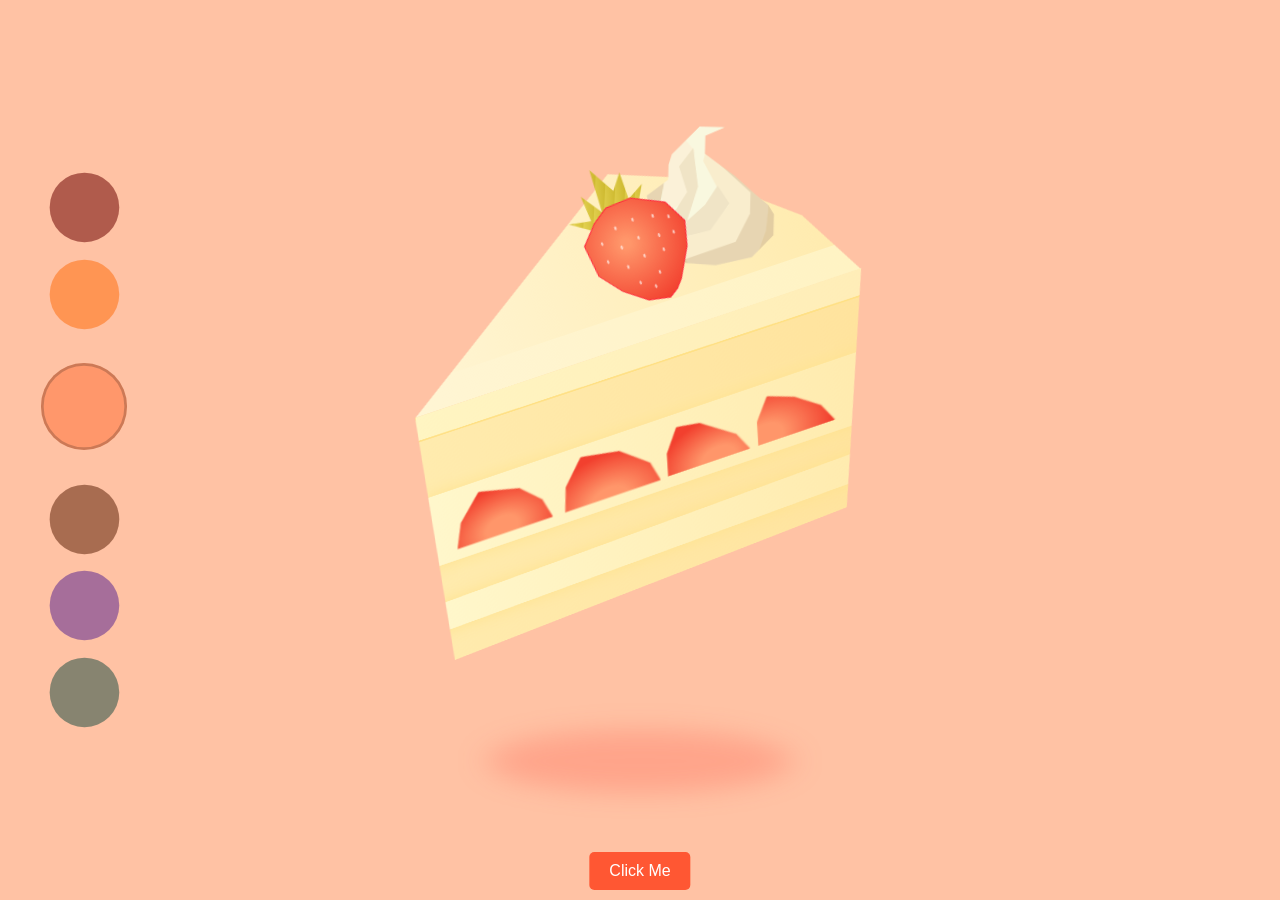
<file: 5/cake/1.html>
<!DOCTYPE html>
<html lang="en">
<head>
    <meta charset="UTF-8">
    <meta name="viewport" content="width=device-width, initial-scale=1.0">
    <title>Pastry Selector</title>
    <link rel="stylesheet" href="styles.css">
</head>
<body>
    <input class="flavor" type="radio" name="flavor" id="redvelvet" />
    <input class="flavor" type="radio" name="flavor" id="cheese" />
    <input class="flavor" type="radio" name="flavor" id="strawberry" checked />
    <input class="flavor" type="radio" name="flavor" id="chocolate" />
    <input class="flavor" type="radio" name="flavor" id="blueberry" />
    <input class="flavor" type="radio" name="flavor" id="lemon" />
    
    <main>
        <!-- == redvelvet pastry == -->
        <div class="slide slide-redvelvet">
            <div class="pastry">
                <div class="top">
                    <div class="fruit">
                        <div class="cream"></div>
                        <div class="cherry-top"></div>
                        <div class="cherry-base">
                            <div class="gloss"></div>
                        </div>
                    </div>
                </div>
                <div class="side">
                    <div class="border"></div>
                    <div class="stripes"></div>
                    <div class="cream"></div>
                </div>
            </div>
            <div class="shadow"></div>
        </div>
    
        <!-- == cheese pastry == -->
        <div class="slide slide-cheese">
            <div class="pastry">
                <div class="top"></div>
                <div class="side">
                    <div class="border"></div>
                    <div class="stripes"></div>
                    <div class="cream"></div>
                </div>
            </div>
            <div class="shadow"></div>
        </div>
    
        <!-- == strawberry pastry == -->
        <div class="slide slide-strawberry">
            <div class="pastry">
                <div class="top">
                    <div class="cream">
                        <div class="shade1"></div>
                        <div class="shade2"></div>
                        <div class="shade3"></div>
                        <div class="shade4"></div>
                        <div class="shade5"></div>
                    </div>
                    <div class="fruit">
                        <div class="base"></div>
                    </div>
                </div>
                <div class="side">
                    <div class="border"></div>
                    <div class="stripes">
                        <div class="stripe1"></div>
                        <div class="stripe2"></div>
                        <div class="stripe3"></div>
                        <div class="stripe4"></div>
                    </div>
                    <div class="cream"></div>
                </div>
            </div>
            <div class="shadow"></div>
        </div>
    
        <!-- == chocolate pastry == -->
        <div class="slide slide-chocolate">
            <div class="pastry">
                <div class="top">
                    <div class="fruit">
                        <div class="cream"></div>
                        <div class="cherry-top"></div>
                        <div class="cherry-base">
                            <div class="gloss"></div>
                        </div>
                    </div>
                </div>
                <div class="side">
                    <div class="border"></div>
                    <div class="stripes"></div>
                    <div class="cream"></div>
                </div>
            </div>
            <div class="shadow"></div>
        </div>
    
        <!-- == blueberry pastry == -->
        <div class="slide slide-blueberry">
            <div class="pastry">
                <div class="top">
                    <div class="fruit">
                        <div class="cream"></div>
                        <div class="cherry-base">
                            <div class="gloss"></div>
                        </div>
                    </div>
                </div>
                <div class="side">
                    <div class="border"></div>
                    <div class="stripes"></div>
                    <div class="cream"></div>
                </div>
            </div>
            <div class="shadow"></div>
        </div>
    
        <!-- == lemon pastry == -->
        <div class="slide slide-lemon">
            <div class="pastry">
                <div class="top">
                    <div class="leaves"></div>
                    <div class="fruit">
                        <div class="cream"></div>
                        <div class="cherry-base">
                            <div class="gloss"></div>
                        </div>
                    </div>
                </div>
                <div class="side">
                    <div class="border"></div>
                    <div class="stripes"></div>
                    <div class="cream"></div>
                </div>
            </div>
            <div class="shadow"></div>
        </div>
    </main>
    
    <div id="controls">
        <label for="redvelvet">Redvelvet</label>
        <label for="cheese">Cheese Pastry</label>
        <label for="strawberry">Strawberry Pastry</label>
        <label for="chocolate">Chocolate Pastry</label>
        <label for="blueberry">Blueberry Pastry</label>
        <label for="lemon">Lemon Pastry</label>
    </div>

    <button id="clickme">Click Me</button>
    <div id="display" class="hidden">
        <div id="cake-display"></div>
        <div id="message">
            <p>Happy Birthday!</p>
        </div>
        <audio id="birthday-song" src="song.mpeg" preload="auto"></audio>
    </div>
    
    <script>
        document.getElementById('clickme').addEventListener('click', function() {
            const selectedFlavor = document.querySelector('input[name="flavor"]:checked').id;
            const cakeDisplay = document.getElementById('cake-display');
            const slides = document.querySelectorAll('.slide');
            const controls = document.getElementById('controls');
            
            slides.forEach(slide => slide.style.display = 'none'); // Hide all slides
            controls.classList.add('hidden'); // Hide controls
            
            const selectedSlide = document.querySelector(`.slide-${selectedFlavor}`);
            selectedSlide.style.display = 'block'; // Show selected slide
            
            // Update cake-display
            cakeDisplay.innerHTML = selectedSlide.innerHTML;
    
            // Show the cake display and message
            document.getElementById('display').classList.remove('hidden');
            
            // Play the birthday song
            document.getElementById('birthday-song').play();
    
            // Display the "Happy Birthday!" alert
            alert('Happy Birthday!');
            alert('wish you all the best');
            alert('cie makin tua');
            alert('Bahagia terus ya rahma');
            alert('Sekali lagi Happy Birthday!!');
        });
    </script>
    
    
</body>
</html>
</file>
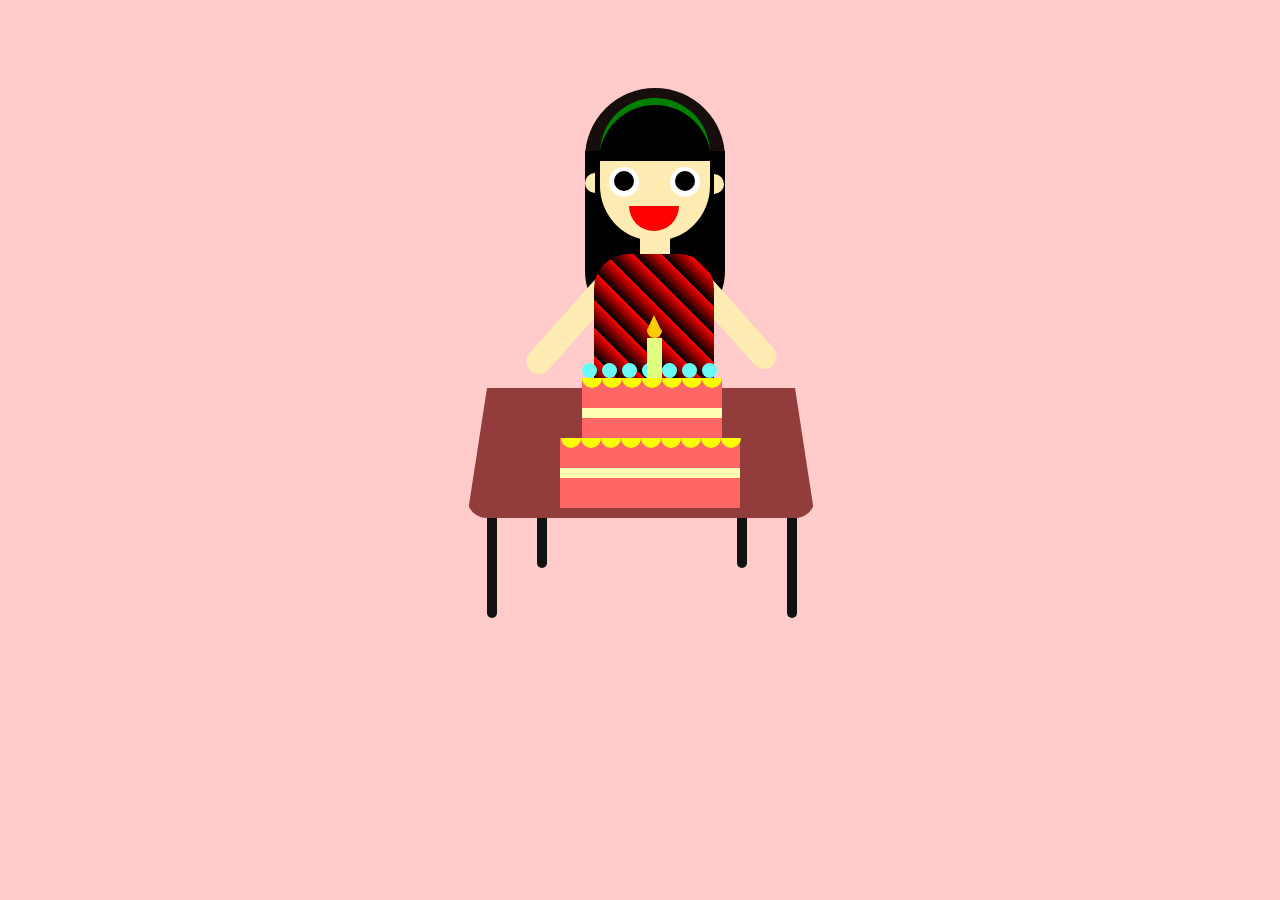
<file: 5/cake/cake.html>
<!DOCTYPE html>
<html lang="en">
<head>
    <meta charset="UTF-8">
    <meta name="viewport" content="width=device-width, initial-scale=1.0">
    <title>Pastry Selector</title>
    <link rel="stylesheet" href="cake.css">
</head>
<body>
    <div class="bcg">
        <div class="table">
          <div class="legs"></div>
            <div class="legs-1"></div>
           <div class="legs-2"></div>
           <div class="legs-3"></div>
        </div>
        <div class="girl">
              <div class="hair1">
                  <div class="hair2">
                     
                      <div class="face">
                          <div class="eyel">
                              <div class="eyeball1">
                              
                              </div>
                          </div>
                          <div class="eyer">
                              <div class="eyeball2">
                                
                              </div>
                          </div>
                          <div class="mouth"></div>
                          <div class="dress"></div>
                        <div class="hand-1"></div>
                        <div class="hand-2"></div>
                          <div class="neck"></div>
                          
                      </div>
                      <div class="belt">
                      <div class="belt1"></div>
                  </div>    
                  <div class="earl"></div>
                  <div class="earr"></div>
                  </div>
              </div>
          <div class="candle">
                      <div class="flame">
                          <div class="flame1"></div>
                          
      
                      </div>
                  </div>   
          </div>
          <div class="cake">
              <div class="strip1"></div>
              <div class="cake1">
                  <div class="strip2"></div>
                  <div class="d1"></div>
                  <div class="d2"></div>
                  <div class="d3"></div>
                  <div class="d4"></div>
                  <div class="d5"></div>
                  <div class="d6"></div>
                  <div class="d7"></div>
                  
      
                  <div class="drip">
                      <div class="d1"></div>
                      <div class="d2"></div>
                      <div class="d3"></div>
                      <div class="d4"></div>
                      <div class="d5"></div>
                      <div class="d6"></div>
                      <div class="d7"></div>
                      <div class="d8"></div>
                      <div class="d9"></div>
                  </div>
                  
                  <div class="c1"></div>
                  <div class="c2"></div>
                  <div class="c3"></div>
                  <div class="c4"></div>
                  <div class="c5"></div>
                  <div class="c6"></div>
                  <div class="c7"></div>
              </div>
              
          </div>
      </div>
        
    

      <script src="https://cdnjs.cloudflare.com/ajax/libs/gsap/3.11.1/gsap.min.js"></script>
    <script src="cake.js"></script>
</body>
</html>
</file>
<file: 5/cake/styles.css>
:root {
	--zoom: 100;
	--animation-speed: 150;
	--animation-state: running;

	--float-duration: 1.4s;
	--tilt-duration: 1.2s;
	--slide-duration: 0.6s;
	--slide-max-exposure: 72%;
	--mass: 10.5rem;
	--cake-initial-position: 46%;
	--cake-end-position: 50%;
	--cake-tilt: -2deg;

	--cake-initial-shadow: 0.8;
	--cake-end-shadow: 1;
	--cake-shadow-rotate: 40deg;
	--cake-shadow-offset: 230rem;
	--cake-shadow-blur: 15rem;
}

#clickme {
    position: absolute;
    bottom: 10px;
    left: 50%;
    transform: translateX(-50%);
    padding: 10px 20px;
    font-size: 16px;
    background-color: #ff5733;
    color: white;
    border: none;
    border-radius: 5px;
    cursor: pointer;
    z-index: 1000;
}

#display {
    position: absolute;
    text-align: center;
}

#display.hidden {
    display: none;
}

#cake-display {
    position: relative;
    display: inline-block;
}

#message {
    font-size: 2rem;
    font-weight: bold;
    margin-bottom: 1rem;
}

audio {
    display: none;
}

@keyframes cake-shadow {
	to {
		transform: var(--shadow-transform) scale(var(--cake-end-shadow));
	}
}

@keyframes cake-float {
	to {
		top: var(--cake-end-position);
	}
}

@keyframes cake-tilt {
	to {
		transform: rotate(var(--cake-tilt));
	}
}

/* *=== */
/* *=== reset.css === */
/* *=== */
:root {
	--unit: 1vmin;
	--available-screen-min: 665;
	--px: calc(var(--zoom) * (var(--unit) / var(--available-screen-min)));
	--clip-path-top: polygon(75% 21%, 91.7% 59%, 100% 100%, 0 100%, 55.3% 0);
	--clip-path-side: polygon(0% 0.3%, 100% 1.2%, 93.7% 91%, 5.6% 98.4%);
}

html,
body {
	height: 100%;
	margin: 0;
	overflow: hidden;
	touch-action: none;
	background-color: #fff;
}

* {
	font-size: calc(1 * var(--px));
}

label {
	font-size: 0 !important;
}

.slide,
.slide div,
.slide div::before,
.slide div::after {
	transform-style: preserve-3d;
	background-repeat: no-repeat;
}

label {
	order: 2;
}
input {
	order: 1;
}

input[type="radio"] {
	border-width: 0 !important;
	clip: rect(1px, 1px, 1px, 1px) !important;
	height: 1px !important;
	overflow: hidden !important;
	padding: 0 !important;
	position: absolute !important;
	white-space: nowrap !important;
	width: 1px !important;
}

/* *=== */
/* *=== controls.css === */
/* *=== */
#controls {
	position: absolute;
	font-size: 0;
	z-index: 500;
	left: 50%;
	bottom: max(6rem, 90px);
	transform: translateX(-50%);
	width: 100%;
	display: flex;
	place-content: center;
}

#controls.hidden {
    display: none;
}

#controls label {
	--diameter: max(64rem, 28px);
	cursor: pointer;
	position: relative;
	width: var(--diameter);
	height: var(--diameter);
	box-sizing: border-box;
	display: inline-block;
	margin: 0;
	transform: scale(1);
	transition: all cubic-bezier(0.68, -0.55, 0.27, 1.55) 200ms;
	-webkit-tap-highlight-color: transparent;
}

#controls label::before {
	content: "";
	position: absolute;
	left: 0;
	top: 0;
	width: 100%;
	height: 100%;
	border-radius: 50%;
	background-color: var(--p-color-1);
	transform: scale(var(--s, 0.8));
	transition: inherit;
	box-shadow: var(--sb, 0 0 0 0 transparent), 0 0 0 0 transparent;
}

@media (orientation: landscape) {
	#controls {
		--landscape-factor: 1;
		left: 30rem;
		bottom: 50%;
		transform: translateY(50%);
		width: auto;
		height: 100%;
		flex-direction: column;
	}
}

@media (orientation: portrait) {
	#controls label {
		margin-inline: 3rem !important;
	}
}

label:nth-of-type(1) {
	--p-color-2: hsl(42, 100%, 91%);
	--p-color-1: hsl(3, 74%, 28%);
}

label:nth-of-type(2) {
	--p-color-1: hsl(24, 100%, 56%);
	--p-color-2: hsl(29, 88%, 77%);
}

label:nth-of-type(3) {
	--p-color-2: #ffe6a3;
	--p-color-1: hsl(18, 100%, 71%);
}

label:nth-of-type(4) {
	--p-color-1: hsl(18, 62%, 27%);
	--p-color-2: hsl(19, 62%, 37%);
}

label:nth-of-type(5) {
	--p-color-1: hsl(274, 45%, 40%);
	--p-color-2: hsl(21, 41%, 87%);
}

label:nth-of-type(6) {
	--p-color-1: hsl(157, 24%, 29%);
	--p-color-2: hsl(42, 84%, 78%);
}

main,
.slide {
	position: absolute;
	left: 0;
	top: 0;
	width: 100%;
	height: 100%;
}

.slide {
	transition: all ease-out
		calc(var(--slide-duration) * (100 / var(--animation-speed)));
	transition-delay: calc(var(--slide-duration) * (100 / var(--animation-speed)));
	clip-path: circle(0% at center);
}

.flavor:nth-of-type(1):checked ~ main > div:nth-of-type(1),
.flavor:nth-of-type(2):checked ~ main > div:nth-of-type(2),
.flavor:nth-of-type(3):checked ~ main > div:nth-of-type(3),
.flavor:nth-of-type(4):checked ~ main > div:nth-of-type(4),
.flavor:nth-of-type(5):checked ~ main > div:nth-of-type(5),
.flavor:nth-of-type(6):checked ~ main > div:nth-of-type(6) {
	transition-delay: 0ms;
	clip-path: circle(var(--slide-max-exposure) at center);
	z-index: 100;
}

.flavor:checked ~ #controls label {
	opacity: 0.6;
}

.flavor:nth-of-type(1):checked ~ #controls label:nth-of-type(1),
.flavor:nth-of-type(2):checked ~ #controls label:nth-of-type(2),
.flavor:nth-of-type(3):checked ~ #controls label:nth-of-type(3),
.flavor:nth-of-type(4):checked ~ #controls label:nth-of-type(4),
.flavor:nth-of-type(5):checked ~ #controls label:nth-of-type(5),
.flavor:nth-of-type(6):checked ~ #controls label:nth-of-type(6) {
	--s: 1;
	--sb: inset 0 0 0 max(2rem, 2px) rgba(0, 0, 0, 0.2);
	opacity: 1;
	margin-block: calc(var(--landscape-factor, 0) * 19rem);
}

.flavor:nth-of-type(1):focus-visible ~ #controls label:nth-of-type(1)::before,
.flavor:nth-of-type(2):focus-visible ~ #controls label:nth-of-type(2)::before,
.flavor:nth-of-type(3):focus-visible ~ #controls label:nth-of-type(3)::before,
.flavor:nth-of-type(4):focus-visible ~ #controls label:nth-of-type(4)::before,
.flavor:nth-of-type(5):focus-visible ~ #controls label:nth-of-type(5)::before,
.flavor:nth-of-type(6):focus-visible ~ #controls label:nth-of-type(6)::before {
	box-shadow: var(--sb), 0 0 9rem 1rem var(--p-color-1);
}

/* *=== */
/* *=== slides.css === */
/* *=== */
.pastry,
.shadow {
	position: absolute;
	left: 50%;
}

.slide-redvelvet {
	background-color: #ffcdb2;
	--color-shadow: #e8ab8a;
}

.slide-cheese {
	background-image: radial-gradient(
		circle at center,
		rgb(255, 241, 234),
		rgb(232, 218, 211)
	);
	--color-shadow: rgb(212, 194, 186);
}

.slide-strawberry {
	background-color: rgb(255, 194, 164);
	--color-shadow: rgba(255, 97, 82, 0.3);
}

.slide-chocolate {
	background-color: hsl(34, 47%, 86%);
	--color-shadow: hsl(35, 46%, 76%);
}

.slide-blueberry {
	background-color: white;
	--color-shadow: hsl(0, 0%, 72%);
}

.slide-lemon {
	background: #eee;
	--color-shadow: hsl(0, 0%, 70%);
}

.pastry {
	background-color: blue;
	border-radius: 50%;
	top: var(--cake-initial-position);
	width: var(--mass);
	height: var(--mass);
	transform: rotate(0);
	animation: cake-float ease-in-out
			calc(var(--float-duration) * (100 / var(--animation-speed))) alternate
			infinite,
		cake-tilt ease calc(var(--tilt-duration) * (100 / var(--animation-speed)))
			alternate infinite;
	animation-play-state: var(--animation-state);
}

.shadow {
	top: calc(50% + var(--cake-shadow-offset));
	width: 280rem;
	height: 75rem;
	border-radius: 50%;
	background: var(--color-shadow);
	--shadow-transform: translate(-50%, -50%) rotateX(var(--cake-shadow-rotate));
	transform: var(--shadow-transform) scale(var(--cake-initial-shadow));
	filter: blur(var(--cake-shadow-blur));
	animation: cake-shadow ease-in-out
		calc(var(--float-duration) * (100 / var(--animation-speed))) alternate
		infinite;
	animation-play-state: var(--animation-state);
}

/* *=== */
/* *=== slide-commons.css === */
/* *=== */
.slide .top {
	position: absolute;
	left: -166.2rem;
	bottom: 7.5rem;
	width: 347.6rem;
	height: 140rem;
	transform: rotate(-18.5deg);
	transform-origin: left bottom;
}

/* *=== */
/* *=== slide-redvelvet.css === */
/* *=== */
.slide-redvelvet .top::before,
.slide-redvelvet .top::after,
.slide-redvelvet .fruit::before,
.slide-redvelvet .fruit::after,
.slide-redvelvet .fruit .cream::before,
.slide-redvelvet .fruit .cream::after,
.slide-redvelvet .cherry-base::before,
.slide-redvelvet .cherry-base::after,
.slide-redvelvet .cherry-base .gloss::before,
.slide-redvelvet .cherry-base .gloss::after,
.slide-redvelvet .side::after {
	content: "";
	position: absolute;
}

.slide-redvelvet .cherry-top,
.slide-redvelvet .fruit,
.slide-redvelvet .fruit .cream,
.slide-redvelvet .cherry-base,
.slide-redvelvet .side,
.slide-redvelvet .side .border,
.slide-redvelvet .side .stripes,
.slide-redvelvet .side .cream {
	position: absolute;
}

.slide-redvelvet .side .border,
.slide-redvelvet .side .stripes,
.slide-redvelvet .side .cream {
	left: 0;
}

.slide-redvelvet .top::before {
	left: 0;
	bottom: 0;
	width: 100%;
	height: 126rem;
	background-image: linear-gradient(hsl(45, 100%, 85%), hsl(2, 79.7%, 29%)),
		linear-gradient(hsl(45, 100%, 95%), hsl(45, 100%, 93%));
	background-size: 100% 6rem, 100% 100%;
	background-position: left bottom;
	clip-path: var(--clip-path-top);
}

.slide-redvelvet .top::after {
	right: 61rem;
	top: 46rem;
	width: 159rem;
	height: 77rem;
	background-color: hsl(22, 83.3%, 92.9%);
	transform: rotate(1deg);
	filter: blur(16rem);
	border-radius: 50%;
}

.slide-redvelvet .cherry-top {
	left: 85rem;
	top: 27rem;
	width: 53rem;
	height: 77rem;
	border-radius: 50%;
	transform: rotate(14deg);
	box-shadow: -4rem 0 0 0 hsl(2.7, 73.7%, 29.8%),
		-6rem 0 0 0 hsla(349, 82%, 49%, 0.1);
}

.slide-redvelvet .fruit {
	right: 65rem;
	top: -26rem;
	width: 164rem;
	height: 158rem;
	transform: rotate(18.5deg) scale(1.1);
	z-index: 5;
}

.slide-redvelvet .fruit::before {
	left: 25rem;
	bottom: 8rem;
	width: 122rem;
	height: 56rem;
	border-radius: 50%;
	background-color: hsl(45, 100%, 90%);
	z-index: -1;
	filter: blur(7rem);
}

.slide-redvelvet .fruit::after {
	left: 49rem;
	bottom: 52rem;
	width: 66rem;
	height: 29rem;
	border-radius: 50%;
	box-shadow: 0 11rem 0 10rem hsl(45, 100%, 96%);
}

.slide-redvelvet .fruit .cream {
	left: 27rem;
	bottom: 15rem;
	width: 112rem;
	height: 57rem;
	background: hsl(45, 100%, 93%);
	box-shadow: 0 0 0 1px hsla(24, 71%, 85%, 0.1);
	border-radius: 50%;
}

.slide-redvelvet .fruit .cream::before {
	left: 13rem;
	bottom: 20rem;
	width: 82rem;
	height: 50rem;
	background: hsl(46, 100%, 96%);
	border-radius: 50%;
}

.slide-redvelvet .fruit .cream::after {
	left: 4rem;
	bottom: 9rem;
	width: 96rem;
	height: 50rem;
	background: hsl(46, 100%, 96%);
	border-radius: 50%;
}

.slide-redvelvet .cherry-base {
	left: 54rem;
	bottom: 45rem;
	width: 57rem;
	height: 50rem;
}

.slide-redvelvet .cherry-base::before {
	left: 0;
	top: 0;
	width: 44rem;
	height: 50rem;
	border-radius: 50%;
	background: hsl(5.9, 71.7%, 44.3%);
	transform: rotate(-24deg);
	box-shadow: 0 0 0 1px hsla(349, 82%, 51%, 0.1);
}

.slide-redvelvet .cherry-base::after {
	right: 0;
	top: 0;
	width: 44rem;
	height: 50rem;
	border-radius: 50%;
	background: hsl(5.9, 71.7%, 44.3%);
	transform: rotate(24deg);
	box-shadow: 0 0 0 1px hsla(349, 82%, 51%, 0.1);
}

.slide-redvelvet .cherry-base .gloss {
	position: relative;
	z-index: 2;
}

.slide-redvelvet .cherry-base .gloss::before {
	left: 20rem;
	top: 16rem;
	width: 33rem;
	height: 16rem;
	background-color: transparent;
	border-radius: 50%;
	transform: rotate(-18deg);
	filter: blur(2rem);
	box-shadow: 1px 7px 0 0 hsl(5.9, 71.7%, 57.3%);
}

.slide-redvelvet .cherry-base .gloss::after {
	left: 12rem;
	top: 7rem;
	width: 11rem;
	height: 14rem;
	background-color: hsl(5.9, 71.7%, 57.3%);
	border-radius: 50%;
	transform: rotate(41deg);
	filter: blur(2rem);
}

.slide-redvelvet .side {
	left: -165.9rem;
	top: 2.2rem;
	width: 368.2rem;
	height: 300rem;
	transform: rotateX(49.8deg) rotateY(-27.1deg) skewX(6.4deg) rotateZ(4deg);
	transform-origin: left top;
	clip-path: var(--clip-path-side);

	background-image: linear-gradient(to left, hsl(7, 99%, 64%), hsl(7, 99%, 68%));
	background-size: 100% 100%;
}

.slide-redvelvet .side .border {
	top: 0;
	width: 101%;
	height: 34rem;
	background-image: linear-gradient(0deg, hsl(3, 74%, 33%), hsl(3, 74%, 24%));
	background-size: 100% 100%;
	background-position: 0 0;
	transform-origin: bottom right;
	transform: rotate(0.8deg);
	box-shadow: 0 0 12rem 5rem hsl(3, 74%, 33%);
}

.slide-redvelvet .side .stripes {
	top: 98rem;
	width: 100%;
	height: 83rem;
	background-image: linear-gradient(90deg, hsl(6, 72%, 46%), hsl(6, 72%, 38%));
	background-size: 100% 100%;
	background-position: 0 0;
	box-shadow: 0 0 5rem 3rem hsl(6, 72%, 41%);
}

.slide-redvelvet .side .cream {
	bottom: 21rem;
	width: 100%;
	height: 33rem;
	background-image: linear-gradient(90deg, hsl(6, 72%, 46%), hsl(6, 72%, 38%));
	background-size: 100% 100%;
	background-position: 0 0;
	box-shadow: 0 0 18rem 4rem hsl(6, 72%, 37%);
	transform-origin: bottom right;
	transform: rotate(-3deg);
}

.slide-redvelvet .side::after {
	left: 2rem;
	top: 44rem;
	width: 2rem;
	height: 3rem;
	border-radius: 50%;
	color: hsla(5.9, 71.7%, 41.6%, 0.37);
	box-shadow: 337rem 39rem 0 0rem currentColor, 111rem 21rem 0 1rem currentColor,
		2rem 178rem 0 0rem currentColor, 305rem 182rem 0 1rem currentColor,
		0rem 24rem 0 0rem currentColor, 315rem 97rem 0 0rem currentColor,
		71rem 120rem 0 1rem currentColor, 49rem 260rem 0 1rem currentColor,
		40rem 42rem 0 0rem currentColor, 266rem 102rem 0 1rem currentColor,
		166rem 30rem 0 1rem currentColor, 367rem 295rem 0 1rem currentColor,
		256rem 113rem 0 1rem currentColor, 93rem 271rem 0 0rem currentColor,
		128rem 27rem 0 0rem currentColor, 46rem 158rem 0 0rem currentColor,
		75rem 215rem 0 1rem currentColor, 171rem 210rem 0 0rem currentColor,
		306rem 28rem 0 0rem currentColor, 352rem 111rem 0 1rem currentColor,
		147rem 83rem 0 0rem currentColor, 163rem 184rem 0 1rem currentColor,
		175rem 143rem 0 0rem currentColor, 190rem 288rem 0 0rem currentColor,
		73rem 99rem 0 1rem currentColor, 208rem 267rem 0 0rem currentColor,
		162rem 198rem 0 0rem currentColor, 204rem 282rem 0 0rem currentColor,
		213rem 215rem 0 1rem currentColor, 166rem 10rem 0 1rem currentColor,
		322rem 77rem 0 1rem currentColor, 242rem 46rem 0 0rem currentColor,
		328rem 133rem 0 0rem currentColor, 275rem 188rem 0 1rem currentColor,
		137rem 33rem 0 1rem currentColor, 324rem 118rem 0 0rem currentColor,
		342rem 180rem 0 0rem currentColor, 303rem 161rem 0 0rem currentColor,
		270rem 102rem 0 1rem currentColor, 15rem 162rem 0 1rem currentColor,
		116rem 6rem 0 1rem currentColor, 311rem 287rem 0 0rem currentColor,
		183rem 134rem 0 1rem currentColor, 168rem 161rem 0 1rem currentColor,
		8rem 20rem 0 0rem currentColor, 358rem 86rem 0 0rem currentColor,
		324rem 259rem 0 1rem currentColor, 23rem 24rem 0 1rem currentColor,
		272rem 50rem 0 0rem currentColor, 83rem 201rem 0 1rem currentColor,
		298rem 190rem 0 0rem currentColor, 232rem 289rem 0 1rem currentColor,
		32rem 132rem 0 0rem currentColor, 38rem 107rem 0 1rem currentColor,
		178rem 228rem 0 1rem currentColor, 206rem 58rem 0 0rem currentColor,
		247rem 13rem 0 0rem currentColor, 80rem 255rem 0 0rem currentColor,
		221rem 185rem 0 1rem currentColor, 245rem 56rem 0 1rem currentColor,
		15rem 281rem 0 1rem currentColor, 170rem 57rem 0 1rem currentColor,
		94rem 115rem 0 1rem currentColor, 202rem 191rem 0 0rem currentColor,
		222rem 227rem 0 0rem currentColor, 128rem 35rem 0 0rem currentColor,
		335rem 161rem 0 1rem currentColor, 58rem 175rem 0 1rem currentColor,
		8rem 63rem 0 1rem currentColor, 365rem 293rem 0 0rem currentColor,
		300rem 263rem 0 1rem currentColor, 239rem 13rem 0 1rem currentColor,
		155rem 267rem 0 1rem currentColor, 351rem 145rem 0 0rem currentColor,
		34rem 295rem 0 0rem currentColor, 70rem 33rem 0 0rem currentColor,
		360rem 173rem 0 1rem currentColor, 147rem 283rem 0 1rem currentColor,
		26rem 207rem 0 1rem currentColor, 42rem 290rem 0 1rem currentColor,
		113rem 186rem 0 1rem currentColor, 167rem 177rem 0 1rem currentColor,
		318rem 228rem 0 1rem currentColor, 36rem 0rem 0 1rem currentColor,
		95rem 121rem 0 1rem currentColor, 97rem 11rem 0 0rem currentColor,
		48rem 39rem 0 0rem currentColor, 281rem 179rem 0 1rem currentColor,
		179rem 178rem 0 1rem currentColor, 130rem 64rem 0 1rem currentColor,
		365rem 154rem 0 0rem currentColor, 89rem 98rem 0 0rem currentColor,
		7rem 3rem 0 1rem currentColor, 94rem 194rem 0 1rem currentColor,
		80rem 98rem 0 1rem currentColor, 265rem 295rem 0 0rem currentColor,
		51rem 250rem 0 1rem currentColor, 218rem 124rem 0 1rem currentColor,
		299rem 145rem 0 0rem currentColor, 47rem 238rem 0 1rem currentColor,
		45rem 55rem 0 0rem currentColor, 275rem 297rem 0 0rem currentColor,
		309rem 33rem 0 1rem currentColor, 305rem 192rem 0 0rem currentColor,
		248rem 291rem 0 1rem currentColor, 193rem 95rem 0 1rem currentColor,
		60rem 295rem 0 1rem currentColor, 175rem 223rem 0 1rem currentColor,
		361rem 138rem 0 0rem currentColor, 95rem 223rem 0 1rem currentColor,
		331rem 209rem 0 0rem currentColor, 96rem 91rem 0 0rem currentColor,
		268rem 225rem 0 1rem currentColor, 114rem 284rem 0 0rem currentColor,
		115rem 200rem 0 0rem currentColor, 350rem 93rem 0 0rem currentColor,
		26rem 132rem 0 1rem currentColor, 182rem 12rem 0 0rem currentColor,
		290rem 265rem 0 0rem currentColor, 297rem 44rem 0 0rem currentColor;
}

/* *=== */
/* *=== slide-cheese.css === */
/* *=== */
.slide-cheese .top::before,
.slide-cheese .top::after,
.slide-cheese .side::after {
	content: "";
	position: absolute;
}

.slide-cheese .side,
.slide-cheese .side .border,
.slide-cheese .side .stripes,
.slide-cheese .side .cream {
	position: absolute;
}

.slide-cheese .side .border,
.slide-cheese .side .stripes,
.slide-cheese .side .cream {
	left: 0;
}

.slide-cheese .top::before {
	left: 0;
	bottom: 0;
	width: 100%;
	height: 126rem;
	background-image: linear-gradient(90deg, rgb(252, 174, 109), rgb(255, 175, 90)),
		linear-gradient(0deg, rgb(255, 169, 96), rgb(255, 173, 86));
	background-size: 100% 23rem, 100% 100%;
	background-position: left bottom;
	clip-path: var(--clip-path-top);
}

.slide-cheese .top::after {
	right: 61rem;
	top: 46rem;
	width: 159rem;
	height: 77rem;
	background-color: hsl(24, 100%, 56%);
	transform: rotate(1deg);
	filter: blur(16rem);
	border-radius: 50%;
}

.slide-cheese .side {
	left: -165.9rem;
	top: 2.2rem;
	width: 368.2rem;
	height: 300rem;
	transform: rotateX(49.8deg) rotateY(-27.1deg) skewX(6.4deg) rotateZ(4deg);
	transform-origin: left top;
	clip-path: var(--clip-path-side);
	background-image: linear-gradient(
		to left,
		rgb(252, 210, 170),
		rgb(253, 224, 198)
	);
	background-size: 100% 100%;
}

.slide-cheese .side .border {
	top: 0;
	width: 101%;
	height: 34rem;
	background-image: linear-gradient(0deg, rgb(255, 169, 96), rgb(255, 173, 86));
	background-size: 100% 100%;
	background-position: 0 0;
	transform-origin: bottom right;
	transform: rotate(0.8deg);
	box-shadow: 0 0 12rem 5rem hsl(29, 100%, 68%);
}

.slide-cheese .side .stripes {
	top: 98rem;
	width: 100%;
	height: 83rem;
	background-image: linear-gradient(
		to right,
		hsl(29, 88%, 80%),
		hsl(29, 88%, 74%)
	);
	background-size: 100% 100%;
	background-position: 0 0;
	box-shadow: 0 0 17rem 0rem hsl(29, 88%, 78%);
}

.slide-cheese .side .cream {
	bottom: 21rem;
	width: 100%;
	height: 33rem;
	background-image: linear-gradient(
		to right,
		hsl(29, 88%, 80%),
		hsl(29, 88%, 74%)
	);
	background-size: 100% 100%;
	box-shadow: 0 0 17rem 0rem hsl(29, 88%, 78%);
	transform-origin: bottom right;
	transform: rotate(-3deg);
}

.slide-cheese .side::after {
	left: 2rem;
	top: 44rem;
	width: 2rem;
	height: 3rem;
	border-radius: 50%;
	color: hsl(29, 87%, 73%);
	box-shadow: 333rem 78rem 0 1rem currentColor, 231rem 252rem 0 1rem currentColor,
		347rem 143rem 0 0rem currentColor, 259rem 243rem 0 1rem currentColor,
		330rem 162rem 0 1rem currentColor, 75rem 157rem 0 1rem currentColor,
		197rem 124rem 0 0rem currentColor, 90rem 202rem 0 1rem currentColor,
		144rem 227rem 0 0rem currentColor, 312rem 104rem 0 1rem currentColor,
		173rem 278rem 0 0rem currentColor, 96rem 99rem 0 0rem currentColor,
		262rem 264rem 0 0rem currentColor, 36rem 118rem 0 1rem currentColor,
		134rem 203rem 0 1rem currentColor, 158rem 226rem 0 1rem currentColor,
		174rem 133rem 0 0rem currentColor, 329rem 13rem 0 0rem currentColor,
		229rem 121rem 0 0rem currentColor, 121rem 79rem 0 0rem currentColor,
		78rem 167rem 0 0rem currentColor, 155rem 96rem 0 0rem currentColor,
		304rem 231rem 0 1rem currentColor, 139rem 226rem 0 0rem currentColor,
		36rem 290rem 0 0rem currentColor, 200rem 287rem 0 1rem currentColor,
		6rem 74rem 0 1rem currentColor, 60rem 3rem 0 1rem currentColor,
		294rem 40rem 0 0rem currentColor, 349rem 145rem 0 1rem currentColor,
		344rem 48rem 0 1rem currentColor, 311rem 170rem 0 0rem currentColor,
		209rem 181rem 0 1rem currentColor, 148rem 143rem 0 0rem currentColor,
		189rem 147rem 0 0rem currentColor, 340rem 265rem 0 0rem currentColor,
		51rem 118rem 0 1rem currentColor, 244rem 175rem 0 1rem currentColor,
		81rem 121rem 0 1rem currentColor, 93rem 159rem 0 1rem currentColor,
		318rem 211rem 0 0rem currentColor, 331rem 107rem 0 0rem currentColor,
		114rem 102rem 0 0rem currentColor, 26rem 17rem 0 0rem currentColor,
		154rem 170rem 0 0rem currentColor, 298rem 94rem 0 0rem currentColor,
		191rem 5rem 0 1rem currentColor, 73rem 150rem 0 1rem currentColor,
		192rem 174rem 0 1rem currentColor, 168rem 281rem 0 1rem currentColor,
		134rem 264rem 0 1rem currentColor, 275rem 248rem 0 0rem currentColor,
		121rem 144rem 0 0rem currentColor, 338rem 88rem 0 1rem currentColor,
		170rem 96rem 0 0rem currentColor, 117rem 87rem 0 0rem currentColor,
		30rem 84rem 0 1rem currentColor, 33rem 209rem 0 0rem currentColor,
		329rem 283rem 0 1rem currentColor, 18rem 294rem 0 0rem currentColor,
		72rem 20rem 0 0rem currentColor, 101rem 8rem 0 1rem currentColor,
		312rem 178rem 0 1rem currentColor, 298rem 22rem 0 1rem currentColor,
		24rem 15rem 0 0rem currentColor, 180rem 68rem 0 1rem currentColor,
		249rem 71rem 0 1rem currentColor, 207rem 116rem 0 0rem currentColor,
		30rem 28rem 0 1rem currentColor, 303rem 109rem 0 1rem currentColor,
		112rem 199rem 0 0rem currentColor, 336rem 297rem 0 1rem currentColor,
		277rem 286rem 0 1rem currentColor, 241rem 207rem 0 1rem currentColor,
		253rem 190rem 0 1rem currentColor, 186rem 220rem 0 0rem currentColor,
		98rem 275rem 0 1rem currentColor, 134rem 261rem 0 1rem currentColor,
		286rem 248rem 0 1rem currentColor, 163rem 297rem 0 1rem currentColor,
		312rem 296rem 0 0rem currentColor, 116rem 175rem 0 1rem currentColor,
		250rem 114rem 0 1rem currentColor, 12rem 8rem 0 0rem currentColor,
		41rem 120rem 0 1rem currentColor, 210rem 191rem 0 1rem currentColor,
		16rem 70rem 0 1rem currentColor, 53rem 235rem 0 1rem currentColor,
		125rem 284rem 0 0rem currentColor, 266rem 7rem 0 0rem currentColor,
		339rem 282rem 0 1rem currentColor, 37rem 288rem 0 1rem currentColor,
		98rem 176rem 0 0rem currentColor, 184rem 16rem 0 0rem currentColor,
		347rem 110rem 0 0rem currentColor, 187rem 217rem 0 0rem currentColor,
		71rem 272rem 0 1rem currentColor, 81rem 51rem 0 1rem currentColor,
		108rem 27rem 0 1rem currentColor, 346rem 280rem 0 0rem currentColor,
		170rem 164rem 0 1rem currentColor, 134rem 30rem 0 0rem currentColor,
		229rem 0rem 0 1rem currentColor, 315rem 160rem 0 0rem currentColor,
		243rem 291rem 0 0rem currentColor, 41rem 186rem 0 1rem currentColor,
		248rem 239rem 0 0rem currentColor, 82rem 137rem 0 1rem currentColor,
		27rem 273rem 0 0rem currentColor, 324rem 168rem 0 1rem currentColor,
		343rem 79rem 0 1rem currentColor, 52rem 95rem 0 0rem currentColor,
		261rem 66rem 0 1rem currentColor, 18rem 81rem 0 0rem currentColor,
		81rem 176rem 0 1rem currentColor, 118rem 133rem 0 0rem currentColor,
		224rem 155rem 0 0rem currentColor, 230rem 298rem 0 1rem currentColor,
		309rem 64rem 0 1rem currentColor, 176rem 234rem 0 1rem currentColor;
}

/* *=== */
/* *=== slide-strawberry.css === */
/* *=== */
.slide-strawberry {
	--clip-path-cream: polygon(
		34% 96%,
		54% 97%,
		78% 91%,
		92% 76%,
		92% 62%,
		88% 56%,
		79% 49%,
		65% 37%,
		52% 28%,
		45% 23%,
		45% 11%,
		58% 5%,
		41% 5%,
		23% 24%,
		21% 31%,
		21% 41%,
		7% 52%,
		13% 73%
	);
	--clip-path-leaf: polygon(
		36% 80%,
		15% 75%,
		36% 71%,
		25% 48%,
		46% 62%,
		32% 22%,
		56% 41%,
		61% 23%,
		71% 48%,
		83% 33%,
		81% 48%,
		57% 59%,
		44% 69%
	);
	--clip-path-fruit: polygon(
		72.08% 92.52%,
		63.46% 97.91%,
		46.67% 94.8%,
		43.53% 94.38%,
		22.88% 79.75%,
		6.15% 60.44%,
		2.15% 31.4%,
		17.71% 14.63%,
		32.36% 4.68%,
		56.94% 3.2%,
		86.6% 16.39%,
		98.62% 37.47%,
		93.11% 59.37%,
		78.51% 85.24%
	);
}

.slide-strawberry .top::before,
.slide-strawberry .fruit::before,
.slide-strawberry .fruit .base::before,
.slide-strawberry .fruit .base::after {
	content: "";
	position: absolute;
}

.slide-strawberry .top .cream,
.slide-strawberry .top .cream div,
.slide-strawberry .fruit,
.slide-strawberry .fruit .base,
.slide-strawberry .side,
.slide-strawberry .side .border,
.slide-strawberry .side .cream,
.slide-strawberry .side .stripes,
.slide-strawberry .stripe1,
.slide-strawberry .stripe2,
.slide-strawberry .stripe3,
.slide-strawberry .stripe4 {
	position: absolute;
}

.slide-strawberry .top::before {
	left: 0;
	bottom: 0;
	width: 100%;
	height: 126rem;
	background-image: linear-gradient(
			to right,
			rgb(255, 245, 212),
			rgb(255, 243, 195)
		),
		linear-gradient(to right, rgb(255, 245, 212), hsl(45, 100%, 84%));
	background-size: 100% 23rem, 100% 100%;
	background-position: left bottom;
	clip-path: var(--clip-path-top);
}

.slide-strawberry .top .cream {
	right: 32rem;
	top: -3rem;
	width: 111rem;
	height: 111rem;
	background-color: rgb(227, 205, 162);
	transform: rotate(20deg);
	clip-path: var(--clip-path-cream);
}

.slide-strawberry .top .cream div {
	left: 0;
	top: 0;
	width: 100%;
	height: 100%;
}

.slide-strawberry .top .cream .shade1 {
	background-color: rgb(231, 213, 178);
	clip-path: polygon(
		37% 98%,
		57% 100%,
		80% 94%,
		87% 73%,
		88% 60%,
		88% 33%,
		54% 21%,
		38% 20%,
		12% 32%,
		3% 50%
	);
}

.slide-strawberry .top .cream .shade2 {
	background-color: rgb(249, 237, 205);
	clip-path: polygon(
		27% 96%,
		67% 81%,
		76% 62%,
		76% 48%,
		46% 22%,
		35% 17%,
		25% 32%
	);
}

.slide-strawberry .top .cream .shade3 {
	background-color: rgb(249, 248, 223);
	clip-path: polygon(
		31% 80%,
		51% 71%,
		62% 56%,
		53% 44%,
		44% 28%,
		48% 11%,
		62% 6%,
		36% 0%,
		21% 28%,
		14% 69%
	);
}

.slide-strawberry .top .cream .shade4 {
	background-color: rgb(251, 241, 216);
	clip-path: polygon(16% 66%, 34% 54%, 38% 21%, 29% 11%, 20% 28%);
}

.slide-strawberry .top .cream .shade5 {
	background-color: rgb(240, 228, 198);
	clip-path: polygon(
		31% 79%,
		50% 73.76%,
		62.17% 55.59%,
		54% 44%,
		46% 57%,
		28.66% 73.44%,
		25.83% 62%,
		33.83% 48.78%,
		28% 32%,
		37.17% 19.24%,
		41% 45%
	);
}

.slide-strawberry .fruit {
	left: 149rem;
	top: 10rem;
	width: 95rem;
	height: 108rem;
}

.slide-strawberry .fruit::before {
	left: -2rem;
	top: -17rem;
	width: 77rem;
	height: 77rem;
	background-image: linear-gradient(82deg, rgb(231, 214, 87), hsl(52, 69%, 46%));
	background-repeat: repeat;
	background-size: 10px 100%;
	clip-path: var(--clip-path-leaf);
	transform: rotate(21deg);
}

.slide-strawberry .fruit .base {
	left: 8rem;
	top: 23rem;
	width: 80rem;
	height: 84rem;
	background-image: linear-gradient(hsl(354.2, 100%, 57.6%) 0 0);
	clip-path: var(--clip-path-fruit);
	padding: 1px;
	box-sizing: border-box;
}

.slide-strawberry .fruit .base::before {
	position: relative;
	left: 0;
	top: 0;
	width: 100%;
	height: 100%;
	background: radial-gradient(
		circle at 40% 40%,
		rgb(255, 150, 106) 5%,
		rgb(242, 64, 46) 75%
	);
	clip-path: inherit;
	display: block;
}

.slide-strawberry .fruit .base::after {
	left: 40rem;
	top: -3rem;
	width: 2rem;
	height: 3rem;
	border-radius: 50%;
	color: rgba(255, 255, 255, 0.67);
	box-shadow: 1rem 20rem 0 0 currentColor, 16rem 22rem 0 0 currentColor,
		-13rem 22rem 0 0 currentColor, -26rem 30rem 0 0 currentColor,
		27rem 26rem 0 0 currentColor, 1rem 34rem 0 0 currentColor,
		16rem 37rem 0 0 currentColor, -13rem 37rem 0 0 currentColor,
		-26rem 44rem 0 0 currentColor, 27rem 38rem 0 0 currentColor,
		1rem 48rem 0 0 currentColor, 16rem 48rem 0 0 currentColor,
		-13rem 52rem 0 0 currentColor, -8rem 66rem 0 0 currentColor,
		8rem 63rem 0 0 currentColor, 2rem 72rem 0 0 currentColor;
}

.slide-strawberry .side {
	left: -165.9rem;
	top: 2.2rem;
	width: 368.2rem;
	height: 300rem;
	transform: rotateX(49.8deg) rotateY(-27.1deg) skewX(6.4deg) rotateZ(4deg);
	transform-origin: left top;
	clip-path: var(--clip-path-side);

	background-image: linear-gradient(
		to right,
		rgb(255, 235, 174),
		rgb(255, 227, 157)
	);
	background-size: 100% 100%;
}

.slide-strawberry .side .border,
.slide-strawberry .side .cream,
.slide-strawberry .side .stripes {
	left: 0;
}

.slide-strawberry .side .border {
	top: 0;
	width: 101%;
	height: 34rem;
	background-image: linear-gradient(
		to right,
		hsl(50, 100%, 88%),
		hsl(45, 100%, 86%)
	);
	background-size: 100% 100%;
	background-position: 0 0;
	transform-origin: bottom right;
	transform: rotate(0.8deg);
	box-shadow: 0 0 0 2rem hsl(45, 100%, 76%);
}

.slide-strawberry .side .cream {
	bottom: 54rem;
	width: 100%;
	height: 33rem;
	background-image: linear-gradient(
		to right,
		hsl(51, 100%, 90%),
		hsl(45, 100%, 84%)
	);
	background-size: 100% 100%;
	background-position: 0 0;
	box-shadow: 0 0 17rem 0rem hsl(45, 100%, 78%);
	transform-origin: bottom right;
	transform: rotate(-2deg);
}

.slide-strawberry .side .stripes {
	top: 98rem;
	width: 100%;
	height: 83rem;
	background-image: linear-gradient(
		to right,
		hsl(51, 100%, 90%),
		hsl(45, 100%, 84%)
	);
	background-size: 100% 100%;
	background-position: 0 0;
	box-shadow: 0 0 17rem 0rem hsl(45, 100%, 78%);
}

.slide-strawberry .stripe1 {
	left: 28rem;
	top: 13rem;
	width: 79rem;
	height: 58rem;
	background: radial-gradient(
		circle at 47% 87%,
		rgb(255, 150, 106) 21%,
		rgb(242, 64, 46) 75%
	);
	clip-path: polygon(25% 0%, 67% 20%, 90% 58%, 100% 100%, 0 100%, 5% 50%);
}

.slide-strawberry .stripe2 {
	left: 117rem;
	top: 13rem;
	width: 79rem;
	height: 58rem;
	background: radial-gradient(
		circle at 47% 106%,
		rgb(255, 150, 106) 21%,
		rgb(242, 64, 46) 75%
	);
	clip-path: polygon(19% 0%, 59% 14%, 90% 58%, 100% 100%, 0 100%, 2% 50%);
}

.slide-strawberry .stripe3 {
	left: 202rem;
	top: 16rem;
	width: 68rem;
	height: 54rem;
	background: radial-gradient(
		circle at 62% 98%,
		rgb(255, 150, 106) 21%,
		rgb(242, 64, 46) 75%
	);
	clip-path: polygon(13% 0%, 41% 8%, 84% 58%, 100% 100%, 0 100%, 0% 50%);
}

.slide-strawberry .stripe4 {
	left: 276rem;
	top: 16rem;
	width: 64rem;
	height: 54rem;
	background: radial-gradient(
		circle at 9% 87%,
		rgb(255, 150, 106) 21%,
		rgb(242, 64, 46) 75%
	);
	clip-path: polygon(15% 0%, 50% 21%, 83% 58%, 100% 100%, 0 100%, 0% 50%);
}

/* *=== */
/* *=== slide-chocolate.css === */
/* *=== */
.slide-chocolate .fruit,
.slide-chocolate .cherry-top,
.slide-chocolate .cherry-base,
.slide-chocolate .fruit .cream,
.slide-chocolate .side,
.slide-chocolate .side .border,
.slide-chocolate .side .stripes,
.slide-chocolate .side .cream {
	position: absolute;
}

.slide-chocolate .fruit::before,
.slide-chocolate .fruit::after,
.slide-chocolate .cherry-base::before,
.slide-chocolate .cherry-base::after,
.slide-chocolate .cherry-base .gloss::before,
.slide-chocolate .cherry-base .gloss::after,
.slide-chocolate .fruit .cream::before,
.slide-chocolate .fruit .cream::after,
.slide-chocolate .top::before,
.slide-chocolate .top::after {
	content: "";
	position: absolute;
}

.slide-chocolate .top::before {
	left: 0;
	bottom: 0;
	width: 100%;
	height: 126rem;
	background-image: linear-gradient(hsl(24, 76%, 27%) 0 0),
		linear-gradient(hsl(23, 87%, 22%) 0 0);
	background-size: 100% 7rem, 100% 100%;
	background-position: left bottom;
	clip-path: var(--clip-path-top);
}

.slide-chocolate .top::after {
	right: 61rem;
	top: 46rem;
	width: 159rem;
	height: 77rem;
	background-color: hsl(19, 63%, 34%);
	transform: rotate(1deg);
	filter: blur(16rem);
}

.slide-chocolate .fruit {
	right: 8rem;
	top: -47rem;
	width: 164rem;
	height: 158rem;
	transform: rotate(18.5deg) scale(1.16);
	z-index: 5;
}

.slide-chocolate .fruit::before {
	left: 25rem;
	bottom: 8rem;
	width: 122rem;
	height: 56rem;
	border-radius: 50%;
	background-color: hsla(25, 95%, 16%, 0.6);
	z-index: -1;
	filter: blur(2rem);
}

.slide-chocolate .fruit::after {
	left: 51rem;
	bottom: 52rem;
	width: 63rem;
	height: 29rem;
	border-radius: 50%;
	box-shadow: 0 11rem 0 10rem hsl(45, 100%, 96%);
}

.slide-chocolate .cherry-top {
	left: 85rem;
	top: 27rem;
	width: 53rem;
	height: 77rem;
	border-radius: 50%;
	transform: rotate(14deg);
	box-shadow: -4rem 0 0 0 hsl(349, 82%, 46%),
		-6rem 0 0 0 hsla(349, 82%, 49%, 0.1);
}

.slide-chocolate .cherry-base {
	left: 54rem;
	bottom: 45rem;
	width: 57rem;
	height: 50rem;
}

.slide-chocolate .cherry-base::before {
	left: 0;
	top: 0;
	width: 44rem;
	height: 50rem;
	border-radius: 50%;
	background: hsl(349, 82%, 49%);
	transform: rotate(-24deg);
	box-shadow: 0 0 0 1px hsla(349, 82%, 51%, 0.1);
}

.slide-chocolate .cherry-base::after {
	right: 0;
	top: 0;
	width: 44rem;
	height: 50rem;
	border-radius: 50%;
	background: hsl(349, 82%, 51%);
	transform: rotate(24deg);
	box-shadow: 0 0 0 1px hsla(349, 82%, 51%, 0.1);
}

.slide-chocolate .cherry-base .gloss {
	position: relative;
	z-index: 2;
}

.slide-chocolate .cherry-base .gloss::before {
	left: 20rem;
	top: 16rem;
	width: 33rem;
	height: 16rem;
	border-radius: 50%;
	transform: rotate(-18deg);
	filter: blur(2rem);
	box-shadow: 0 7px 0 0 hsla(349.6, 100%, 73.9%, 0.68);
}

.slide-chocolate .cherry-base .gloss::after {
	left: 12rem;
	top: 7rem;
	width: 11rem;
	height: 14rem;
	background-color: hsl(349.3, 100%, 76.9%);
	border-radius: 50%;
	transform: rotate(41deg);
	filter: blur(2rem);
}

.slide-chocolate .fruit .cream,
.slide-chocolate .fruit .cream::before,
.slide-chocolate .fruit .cream::after,
.slide-chocolate .top::after {
	border-radius: 50%;
}

.slide-chocolate .fruit .cream {
	left: 27rem;
	bottom: 15rem;
	width: 112rem;
	height: 57rem;
	background: hsl(24, 71%, 85%);
	box-shadow: 0 0 0 1px hsla(24, 71%, 85%, 0.1);
}

.slide-chocolate .fruit .cream::before {
	left: 13rem;
	bottom: 20rem;
	width: 82rem;
	height: 50rem;
	background: hsl(46, 100%, 96%);
}

.slide-chocolate .fruit .cream::after {
	left: 4rem;
	bottom: 9rem;
	width: 96rem;
	height: 50rem;
	background: hsl(46, 100%, 96%);
}

.slide-chocolate .side {
	left: -165.9rem;
	top: 2.2rem;
	width: 368.2rem;
	height: 300rem;
	transform: rotateX(49.8deg) rotateY(-27.1deg) skewX(6.4deg) rotateZ(4deg);
	transform-origin: left top;
	clip-path: var(--clip-path-side);

	background-image: linear-gradient(
		to left,
		hsl(19, 62%, 34%),
		hsl(19, 62%, 38%)
	);
	background-size: 100% 100%;
}

.slide-chocolate .side .border,
.slide-chocolate .side .stripes,
.slide-chocolate .side .cream {
	left: 0;
}

.slide-chocolate .side .border {
	top: 0;
	width: 101%;
	height: 34rem;
	background-image: linear-gradient(0deg, hsl(26, 88%, 18%), hsl(26, 88%, 16%));
	background-size: 100% 100%;
	background-position: 0 0;
	transform-origin: bottom right;
	transform: rotate(0.8deg);
	box-shadow: 0 0 12rem 5rem hsl(26, 88%, 18%);
}

.slide-chocolate .side .stripes {
	top: 98rem;
	width: 100%;
	height: 83rem;
	background-image: linear-gradient(
		90deg,
		hsl(19, 61.9%, 27.1%),
		hsl(18.9, 62%, 25.1%)
	);
	background-size: 100% 100%;
	background-position: 0 0;
	box-shadow: 0 0 12rem 5rem hsl(18.9, 62%, 26.1%);
}

.slide-chocolate .side .cream {
	bottom: 21rem;
	width: 100%;
	height: 33rem;
	background-image: linear-gradient(
		90deg,
		hsl(19, 61.9%, 27.1%),
		hsl(18.9, 62%, 25.1%)
	);
	background-size: 100% 100%;
	background-position: 0 0;
	box-shadow: 0 0 17rem 0rem hsl(18.9, 62%, 26.1%);
	transform-origin: bottom right;
	transform: rotate(-3deg);
}

/* *=== */
/* *=== slide-blueberry.css === */
/* *=== */
.slide-blueberry .fruit,
.slide-blueberry .cherry-top,
.slide-blueberry .cherry-base,
.slide-blueberry .fruit .cream,
.slide-blueberry .side,
.slide-blueberry .side .border,
.slide-blueberry .side .stripes,
.slide-blueberry .side .cream {
	position: absolute;
}

.slide-blueberry .fruit::before,
.slide-blueberry .fruit::after,
.slide-blueberry .cherry-base::before,
.slide-blueberry .cherry-base::after,
.slide-blueberry .fruit .cream::before,
.slide-blueberry .fruit .cream::after,
.slide-blueberry .top::before,
.slide-blueberry .top::after,
.slide-blueberry .side .stripes::before,
.slide-blueberry .side .stripes::after,
.slide-blueberry .cherry-base .gloss::before,
.slide-blueberry .cherry-base .gloss::after {
	content: "";
	position: absolute;
}

.slide-blueberry .top::before {
	left: 0;
	bottom: 0;
	width: 100%;
	height: 126rem;
	background-image: linear-gradient(
		to left,
		hsl(290, 54%, 37%),
		hsl(293, 38%, 44%)
	);
	background-size: 100% 100%;
	background-position: left bottom;
	clip-path: var(--clip-path-top);
}

.slide-blueberry .top::after {
	right: 75rem;
	top: 68rem;
	width: 159rem;
	height: 77rem;
	background-color: hsl(290, 54%, 53%);
	transform: rotate(1deg);
	filter: blur(16rem);
	border-radius: 50%;
}

.slide-blueberry .fruit {
	right: 23rem;
	top: -40rem;
	width: 164rem;
	height: 158rem;
	transform: rotate(18.5deg) scale(1.4);
	z-index: 5;
}

.slide-blueberry .fruit::before {
	left: 25rem;
	bottom: 11rem;
	width: 117rem;
	height: 44rem;
	border-radius: 50%;
	background-color: hsl(291.9, 41%, 42.5%);
	z-index: -1;
	filter: blur(2rem);
}

.slide-blueberry .fruit::after {
	left: 51rem;
	bottom: 55rem;
	width: 60rem;
	height: 29rem;
	border-radius: 50%;
	box-shadow: 0 11rem 0 10rem hsl(45, 100%, 96%);
}

.slide-blueberry .cherry-top {
	left: 85rem;
	top: 27rem;
	width: 53rem;
	height: 77rem;
	border-radius: 50%;
	transform: rotate(14deg);
	box-shadow: -4rem 0 0 0 hsl(349, 82%, 46%),
		-6rem 0 0 0 hsla(349, 82%, 49%, 0.1);
}

.slide-blueberry .cherry-base {
	left: 56rem;
	bottom: 45rem;
	width: 50rem;
	height: 50rem;
}

.slide-blueberry .cherry-base::before {
	left: 0;
	top: 0;
	width: 44rem;
	height: 50rem;
	border-radius: 50%;
	background: hsl(273.9, 44.7%, 40.4%);
	transform: rotate(-24deg);
	box-shadow: 0 0 0 1px hsla(349, 82%, 51%, 0.1);
}

.slide-blueberry .cherry-base::after {
	right: 0;
	top: 0;
	width: 44rem;
	height: 50rem;
	border-radius: 50%;
	background: hsl(273.9, 44.7%, 40.4%);
	transform: rotate(24deg);
	box-shadow: 0 0 0 1px hsla(273.9, 44.7%, 40.4%, 0.1);
}

.slide-blueberry .cherry-base .gloss {
	position: relative;
	z-index: 2;
}

.slide-blueberry .cherry-base .gloss::before {
	left: 14rem;
	top: 16rem;
	width: 33rem;
	height: 16rem;
	background-color: transparent;
	border-radius: 50%;
	transform: rotate(-18deg);
	filter: blur(2rem);
	box-shadow: 0 7rem 0 0 hsl(273.9, 44.7%, 49.4%);
}

.slide-blueberry .cherry-base .gloss::after {
	left: 12rem;
	top: 7rem;
	width: 11rem;
	height: 14rem;
	background-color: hsl(273.9, 44.7%, 53.4%);
	border-radius: 50%;
	transform: rotate(41deg);
	filter: blur(2rem);
}

.slide-blueberry .fruit .cream,
.slide-blueberry .fruit .cream::before,
.slide-blueberry .fruit .cream::after,
.slide-blueberry .side .border,
.slide-blueberry .side .stripes::before,
.slide-blueberry .side .cream {
	border-radius: 50%;
}

.slide-blueberry .fruit .cream {
	left: 27rem;
	bottom: 15rem;
	width: 112rem;
	height: 57rem;
	background: linear-gradient(hsl(24, 71%, 94%), hsl(24, 71%, 85%));
	box-shadow: 0 0 0 1px hsla(24, 71%, 85%, 0.1);
}

.slide-blueberry .fruit .cream::before {
	left: 13rem;
	bottom: 20rem;
	width: 82rem;
	height: 50rem;
	background: linear-gradient(hsl(45, 100%, 96%), hsl(45, 100%, 77%));
}

.slide-blueberry .fruit .cream::after {
	left: 4rem;
	bottom: 9rem;
	width: 96rem;
	height: 50rem;
	background: linear-gradient(hsl(45, 100%, 96%), hsl(45, 100%, 93%));
}

.slide-blueberry .side {
	left: -165.9rem;
	top: 2.2rem;
	width: 368.2rem;
	height: 300rem;
	transform: rotateX(49.8deg) rotateY(-27.1deg) skewX(6.4deg) rotateZ(4deg);
	transform-origin: left top;
	clip-path: var(--clip-path-side);
	background-image: linear-gradient(
		to right,
		hsl(19, 42%, 90%),
		hsl(19, 42%, 80%)
	);
	background-size: 100% 100%;
}

.slide-blueberry .side .border {
	left: -84rem;
	top: -68rem;
	width: 160%;
	height: 110rem;
	background-image: linear-gradient(
		to left,
		hsl(290, 54%, 28%),
		hsl(290, 54%, 50%)
	);
	background-size: 100% 100%;
	transform-origin: bottom right;
	transform: rotate(0.8deg);
	box-shadow: 0 0 0 3rem hsla(290, 54%, 37%, 0.1);
}

.slide-blueberry .side .stripes {
	left: 0;
	top: 109rem;
	width: 100%;
	height: 83rem;
	background-image: linear-gradient(hsl(274, 45%, 29%) 0 0);
	background-size: 100% 100%;
	background-position: 0 0;
	transform: rotate(-5deg);
}

.slide-blueberry .side .stripes::before {
	left: -39rem;
	top: -25rem;
	width: 521rem;
	height: 117rem;
	background-image: linear-gradient(
		to right,
		hsl(274, 45%, 30%),
		hsl(274, 45%, 44%)
	);
}

.slide-blueberry .side .stripes::after {
	left: -37rem;
	top: 74rem;
	width: 454rem;
	height: 44rem;
	border-radius: 47% 53% 34% 66% / 30% 69% 31% 70%;
	background-image: linear-gradient(
		to right,
		hsl(19, 42%, 90%),
		hsl(19, 42%, 80%)
	);
}

.slide-blueberry .side .stripes::before,
.slide-blueberry .side .stripes::after {
	box-shadow: 0 0 0 1px hsla(274, 45%, 30%, 0.1);
}

.slide-blueberry .side .cream {
	left: -4rem;
	bottom: 22rem;
	width: 156%;
	height: 77rem;
	box-shadow: 0 0 12rem -2rem hsla(8, 52%, 9%, 1);
	transform-origin: bottom right;
	transform: rotate(-4deg);
	background: hsl(8, 52%, 9%);
}

/* *=== */
/* *=== slide-lemon.css === */
/* *=== */
.slide-lemon .fruit,
.slide-lemon .cherry-top,
.slide-lemon .cherry-base,
.slide-lemon .fruit .cream,
.slide-lemon .side,
.slide-lemon .side .border,
.slide-lemon .side .stripes,
.slide-lemon .leaves {
	position: absolute;
}

.slide-lemon .fruit::before,
.slide-lemon .fruit::after,
.slide-lemon .cherry-base::before,
.slide-lemon .cherry-base::after,
.slide-lemon .top::before,
.slide-lemon .top::after,
.slide-lemon .fruit .cream::before,
.slide-lemon .fruit .cream::after,
.slide-lemon .cherry-base .gloss::before,
.slide-lemon .cherry-base .gloss::after,
.slide-lemon .leaves::before,
.slide-lemon .leaves::after {
	content: "";
	position: absolute;
}

.slide-lemon .top::before {
	left: 0;
	bottom: 0;
	width: 100%;
	height: 126rem;
	background-image: linear-gradient(
		to left,
		hsl(99, 32%, 58%),
		hsl(99, 32%, 58%)
	);
	background-size: 100% 100%;
	background-position: left bottom;
	clip-path: var(--clip-path-top);
}

.slide-lemon .top::after {
	right: 75rem;
	top: 68rem;
	width: 159rem;
	height: 77rem;
	background-color: hsl(97, 33%, 68%);
	transform: rotate(1deg);
	filter: blur(16rem);
	border-radius: 50%;
}

.slide-lemon .fruit {
	right: 2rem;
	top: -43rem;
	width: 164rem;
	height: 158rem;
	transform: rotate(18.5deg) scale(1.25);
	z-index: 5;
}

.slide-lemon .fruit::before {
	left: 25rem;
	bottom: 11rem;
	width: 117rem;
	height: 44rem;
	border-radius: 50%;
	background-color: hsl(99, 32%, 58%);
	z-index: -1;
	filter: blur(2rem);
}

.slide-lemon .fruit::after {
	left: 51rem;
	bottom: 55rem;
	width: 60rem;
	height: 29rem;
	border-radius: 50%;
	box-shadow: 0 11rem 0 10rem hsl(45, 100%, 96%);
}

.slide-lemon .cherry-base {
	left: 56rem;
	bottom: 45rem;
	width: 50rem;
	height: 50rem;
}

.slide-lemon .cherry-base::before {
	left: 0;
	top: 0;
	width: 44rem;
	height: 50rem;
	border-radius: 50%;
	background: hsl(44.1, 100%, 93.3%);
	transform: rotate(-24deg);
	box-shadow: 0 0 0 1px hsl(45, 100%, 96.1%);
}

.slide-lemon .cherry-base::after {
	right: 0;
	top: 0;
	width: 44rem;
	height: 50rem;
	border-radius: 50%;
	background: hsl(44.5, 100%, 93.9%);
	transform: rotate(24deg);
	box-shadow: 0 0 0 1px hsl(45, 100%, 96.1%);
}

.slide-lemon .fruit .cream,
.slide-lemon .fruit .cream::before,
.slide-lemon .fruit .cream::after,
.slide-lemon .cherry-base .gloss::before,
.slide-lemon .cherry-base .gloss::after {
	border-radius: 50%;
}

.slide-lemon .fruit .cream {
	left: 27rem;
	bottom: 15rem;
	width: 112rem;
	height: 57rem;
	background: linear-gradient(hsl(24, 71%, 94%), hsl(44, 100%, 94.1%));
	box-shadow: 0 0 0 1px hsla(24, 71%, 85%, 0.1);
}

.slide-lemon .fruit .cream::before {
	left: 13rem;
	bottom: 20rem;
	width: 82rem;
	height: 50rem;
	background: linear-gradient(hsl(45, 100%, 96%), hsl(45, 100%, 77%));
}

.slide-lemon .fruit .cream::after {
	left: 4rem;
	bottom: 9rem;
	width: 96rem;
	height: 50rem;
	background: linear-gradient(hsl(45, 100%, 96%), hsl(45, 100%, 93%));
}

.slide-lemon .cherry-base .gloss {
	position: relative;
	z-index: 2;
	opacity: 0.7;
}

.slide-lemon .cherry-base .gloss::before {
	left: 14rem;
	top: 16rem;
	width: 33rem;
	height: 16rem;
	transform: rotate(-18deg);
	filter: blur(2rem);
	box-shadow: 0 7rem 0 0 hsl(0, 0%, 100%);
}

.slide-lemon .cherry-base .gloss::after {
	left: 12rem;
	top: 7rem;
	width: 11rem;
	height: 14rem;
	background-color: hsl(300, 100%, 99.8%);
	transform: rotate(41deg);
	filter: blur(2rem);
}

.slide-lemon .side {
	left: -165.9rem;
	top: 2.2rem;
	width: 368.2rem;
	height: 300rem;
	transform: rotateX(49.8deg) rotateY(-27.1deg) skewX(6.4deg) rotateZ(4deg);
	transform-origin: left top;
	clip-path: var(--clip-path-side);
	background-image: linear-gradient(
		to right,
		hsl(41, 85%, 87%),
		hsl(41, 85%, 77%)
	);
	background-size: 100% 100%;
}

.slide-lemon .side .border {
	left: 0;
	top: 0;
	width: 100%;
	height: 100rem;
	background-image: linear-gradient(
		hsl(99, 32%, 58%) 6%,
		hsl(157, 24%, 29%) 85%
	);
	background-size: 100% 100%;
	background-position: 0 0;
	transform-origin: bottom right;
	transform: rotate(0.8deg);
	box-shadow: 0 0 0 3rem hsla(290, 54%, 37%, 0.1);
}

.slide-lemon .side .stripes {
	--mi: url("data:image/svg+xml,%3Csvg width='900' xmlns='http://www.w3.org/2000/svg' xmlns:xlink='http://www.w3.org/1999/xlink' version='1.1' height='160' viewBox='0 455 900 20'%3E%3Cpath d='M0 487L21.5 482.2C43 477.3 86 467.7 128.8 473.7C171.7 479.7 214.3 501.3 257.2 495.2C300 489 343 455 385.8 443.3C428.7 431.7 471.3 442.3 514.2 454.2C557 466 600 479 642.8 486.5C685.7 494 728.3 496 771.2 486.2C814 476.3 857 454.7 878.5 443.8L900 433' fill='none' stroke-linecap='round' stroke-linejoin='miter' stroke='%230066FF' stroke-width='94'/%3E%3C/svg%3E");
	--mp: -92rem 0;
	--ms: auto 100%;

	left: 0;
	top: 125rem;
	width: 100%;
	height: 80rem;
	background-image: linear-gradient(
		to right,
		hsl(99, 32%, 58%),
		hsl(157, 24%, 29%) 63%
	);
	background-size: 100% 100%;
	background-position: 0 0;

	mask-image: var(--mi);
	mask-position: var(--mp);
	mask-size: var(--ms);
	-webkit-mask-image: var(--mi);
	-webkit-mask-position: var(--mp);
	-webkit-mask-size: var(--ms);
}

.slide-lemon .side .cream {
	--mi: url("data:image/svg+xml,%3Csvg viewBox='0 0 900 600' xmlns='http://www.w3.org/2000/svg' xmlns:xlink='http://www.w3.org/1999/xlink' version='1.1'%3E%3Crect x='0' y='0' fill='%23fff'%3E%3C/rect%3E%3Cpath d='M0 413L50 396C100 379 200 345 300 339.8C400 334.7 500 358.3 600 360.3C700 362.3 800 342.7 850 332.8L900 323L900 601L850 601C800 601 700 601 600 601C500 601 400 601 300 601C200 601 100 601 50 601L0 601Z' fill='%23000'%3E%3C/path%3E%3C/svg%3E");
	--mp: 0 -119rem;
	--ms: auto 237rem;

	position: absolute;
	left: 0;
	bottom: 0;
	width: 156%;
	height: 86rem;
	background: linear-gradient(to top, hsl(99, 32%, 58%), hsl(157, 24%, 29%) 80%);

	mask-image: var(--mi);
	mask-position: var(--mp);
	mask-size: var(--ms);
	-webkit-mask-image: var(--mi);
	-webkit-mask-position: var(--mp);
	-webkit-mask-size: var(--ms);
}

.slide-lemon .leaves {
	right: 142rem;
	top: 10rem;
	width: 10rem;
	height: 10rem;
}

.slide-lemon .leaves::before {
	left: 12rem;
	top: 4rem;
	background-color: hsl(145, 25%, 30%);
	transform: translate(-50%, -50%) scale(0.7) rotate(-44deg) skewY(-30deg);
	width: 83rem;
	height: 96rem;
	border-radius: 25% 9% 32% 4%;
	box-shadow: 0 0 0 1px rgba(0, 0, 0, 0.1);
	background-image: radial-gradient(
		circle at -14% -12%,
		transparent 50%,
		#8cb774 53%,
		transparent 0
	);
	background-size: 100% 100%;
	background-position: 15rem 3rem;
}

.slide-lemon .leaves::after {
	left: -22rem;
	top: 25rem;
	background-color: hsl(99, 32%, 58%);
	transform: translate(-50%, -50%) scale(0.5) rotate(-88deg) skewX(-15deg)
		skewY(-18deg);
	width: 113rem;
	height: 121rem;
	border-radius: 24% 9% 27% 7%;
	box-shadow: -7rem 6rem 8rem 2rem hsla(151.7, 22.8%, 31%, 0.56),
		0 0 0 4rem hsla(152, 23%, 31%, 0.1);
	background-image: radial-gradient(
		circle at -14% -12%,
		transparent 50%,
		hsl(145, 25%, 30%) 53%,
		transparent 0
	);
	background-size: 100% 100%;
	background-position: 22rem 7rem;
}
</file>
<file: 5/cake/cake.css>
body
{
  background:rgb(255, 203, 203);
}

h1{
  font-weight:600;
  font-family:sans-serif;
}
.bcg
{
  background:rgb(255, 203, 203);
  width:300px;
  height:500px;
  margin:auto;
  position:absolute;
  left:0;
  right:0;
}
.table
{
 border-bottom: 130px solid  #933C3C;
            border-left: 20px solid transparent;
            border-right: 20px solid transparent;
            height: 0;
  border-radius:20px;
            width: 308px;
            position: relative;
            top:380px;
  right:23px;
            
}
.legs,.legs-1,.legs-2,.legs-3
{
  position:absolute;
  top:130px;
  width:10px;
  height:100px;
  background:rgb(17, 17, 17);
  border-bottom-left-radius:50px;
   border-bottom-right-radius:50px;
}
.legs-1
{
  left:300px;
  
}
.legs-2
{
  height:50px;
  left:50px;
}
.legs-3
{
  height:50px;
  left:250px;
}
.girl{
  position:absolute;
  top:50px;
}


.hair1{
            height: 70px;
            width: 140px;
            border-top-left-radius:70px;
            border-top-right-radius:70px;
            background-color: rgb(23, 13, 13);
            position: relative;
            top:30px;
            left:95px;
        }
        .hair2{
            width: 140px;
            height:180px;
            background-color:black;
            position: relative;
            border-radius: 0px 0px 60px 60px;
            top:62.5px;
        }
        .face{
            background-color: #ffecb3;
            height: 90px;
            width: 110px;
            border-bottom-left-radius:70px;
            border-bottom-right-radius:70px;
            position: relative;
            left:15px;

        }
        .eyel{
            background-color: white;
            width: 30px;
            height: 30px;
            border-radius: 50%;
            position: relative;
            top:16px;
            left:9px;
            
        }
        
        .eyer{
            background-color: white;
            width: 30px;
            height: 30px;
            border-radius: 50%;
            position: relative;
            bottom: 14px;
            left:70px;
        }
        .eyeball1,.eyeball2{
            position: relative;
            height: 20px;
            width: 20px;
            background-color: black;
            border-radius: 50%;
            top:4px;
            left:4.5px;
        }
  .dot1,.dot3{
            width:8px;
            height: 8px;
            border-radius: 50%;
            background-color: white;
            position: relative;
            top:4px;
        }
        .dot1{
            left:2px;
        }
        .dot3{
            left:10px;
        }
        .dot2,.dot4{
            width: 3px;
            height: 3px;
            background-color: white;
            position: relative;
            top:4px;
            border-radius: 50%;
        }
        .dot2{
            left:14px;
        }
        .dot4{
            left:5px;
        }
        .belt{
            background-color: green;
            height: 55px;
            width: 110px;
            border-top-left-radius:70px;
            border-top-right-radius:70px;
            bottom: 143px;
            left:14.5px;
            position: relative;
        }
        .belt1{
            background-color: black;
            height: 56px;
            width: 112px;
            border-top-left-radius:70px;
            border-top-right-radius:70px;
            position: relative;
            left:-0.5px;
            top:7px;
        }
        .mouth{
            background-color: red;
            height: 25px;
            width: 50px;
            left:29px;
            bottom: 5px;
            border-bottom-left-radius:70px;
            border-bottom-right-radius:70px;
            position: relative;
        }
.dress{
  z-index:100;
            background: repeating-linear-gradient(45deg,black,red 20px,green 10px);
            width:120px;
            height:130px;
            border-radius:35px 35px 0px 0px ;
            position: relative;
            top:18px;
            right: 6px;
        }
        .neck{
            background-color: #ffecb3;
            position: relative;
            height:40px;
            width: 30px;
            border-radius: 0px 0px 15px 15px;
            bottom:130px;
            left:40px;
        }
        .earl,.earr{
            background-color: #ffecb3;
            position: relative;
            height: 10px;
            width: 20px;
            
            border-top-left-radius:70px;
            border-top-right-radius:70px;
        }
        .earl{
            transform:rotate(-90deg);
            right:5px;
            bottom:118px;
        }
        .earr{
            transform:rotate(90deg);
            left:124px;
            bottom:127px;
        }
.hand-1,.hand-2
{
  position:absolute;
  width:25px;
  height:120px;
  background:#FFECB3;
  border-radius:50px;
}
.hand-1
{
  top:115px;
  left:-42px;
  transform:rotate(40deg);
}
.hand-2
{
  top:110px;
  left:120px;
  transform:rotate(140deg);
}
.cake{
            background-color: #ff6666;
            width:180px;
            height: 70px;
            z-index:510;
            position: relative;
            top:300px;
            left:70px;
        }
        .strip1{
            width: 180px;
            height: 10px;
            background-color: #ffffb3;
            position: relative;
            top:30px;
        }
        .cake1{
            background-color: #FF6666;
            width:140px;
            height: 60px;
            bottom:70px;
            left:22px;
            position: relative;
            

        }
        .strip2{
            width: 140px;
            height: 10px;
            top:30px;
            background-color: #ffffb3;
            position: relative;
            
        }
        .d1,.d2,.d3,.d4,.d5,.d6,.d7,.d8,.d9{
            border-bottom-left-radius:70px;
            border-bottom-right-radius:70px;
            position: relative;    
            height: 10px;
            width: 20px;
            background-color: yellow;
        }
        .d1{
            bottom:10px;
        }
        .d2{
            left:20px;
            bottom: 20px;
        }
        .d3{
            left:40px;
            bottom:30px;
        }
        .d4{
            left:60px;
            bottom: 40px;
        }
        .d5{
            left:80px;
            bottom: 50px;
        }
        .d6{
            left:100px;
            bottom: 60px;
        }
        .d7{
            left:120px;
            bottom: 70px
        }
        .d8{
            left:140px;
            bottom: 80px;
        }
        .d9{
            bottom:90px;
            left:-20px;
        }
        .drip{
            position: relative;
            bottom: 10px;
            right: 1.5px;
        }
        .candle{
            height:40px;
            width: 15px;
          z-index:800;
            background-color:#dfff80;
            position: relative;
            top:210px;
            left:157px;
            
        }
        
        .c1,.c2,.c3,.c4,.c5,.c6,.c7{
            height: 15px;
            width: 15px;
            border-radius: 50%;
            position: relative;
            background-color:#69FAF5;
        }
        .c1{
            bottom:185px; 
        }
        .c2{
            bottom:200px;
            left:20px; 
        }
        .c3{
            bottom:215px;
            left:40px; 
        }
        .c4{
            bottom:230px;
            left:60px; 
        }
        .c5{
            bottom:245px;
            left:80px; 
        }
        .c6{
            bottom:260px;
            left:100px; 
        }
        .c7{
            bottom:275px;
            left:120px; 
        }
        .flame{
            width:15px;
            height: 7.5px;
            position: relative;
            background-color: #ffcc00;
            bottom:8px;
            border-bottom-left-radius:70px;
            border-bottom-right-radius:70px;
        }
      

        .flame1{
            width: 0;
            height: 0;
            border-left: 7.5px solid transparent;
            border-right: 7.5px solid transparent;
            border-bottom: 15px solid #ffcc00;
            position: relative;
            bottom: 15px;
        }
</file>
